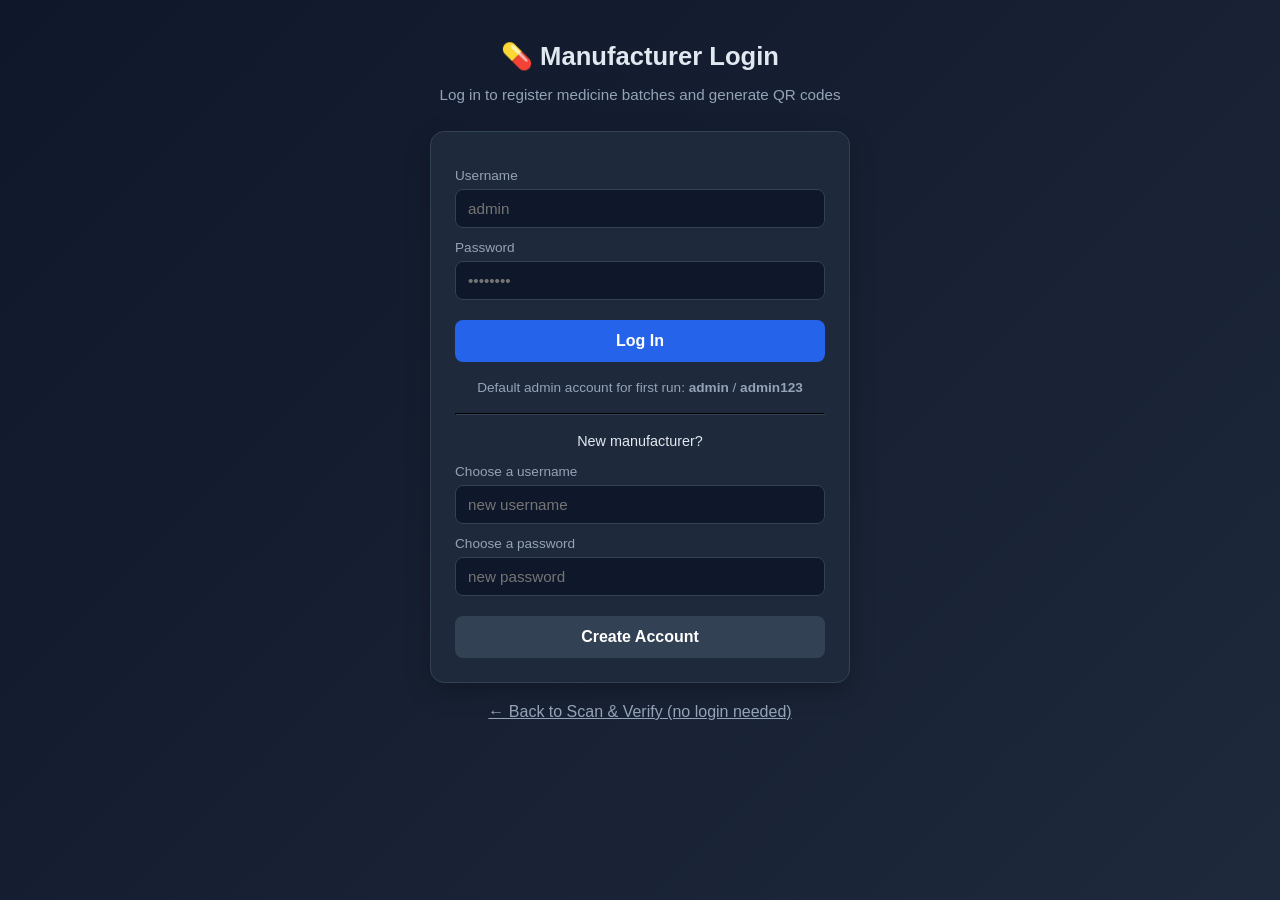
<file: frontend/login.html>
<!DOCTYPE html>
<html lang="en">
<head>
<meta charset="UTF-8" />
<meta name="viewport" content="width=device-width, initial-scale=1.0" />
<title>Fake Medicine Detector — Login</title>
<link rel="stylesheet" href="style.css" />
</head>
<body>
<div class="container" style="max-width:420px;">
    <header>
        <h1>💊 Manufacturer Login</h1>
        <p>Log in to register medicine batches and generate QR codes</p>
    </header>

    <div class="card">
        <label for="username">Username</label>
        <input id="username" placeholder="admin" autocomplete="username" />

        <label for="password">Password</label>
        <input id="password" type="password" placeholder="••••••••" autocomplete="current-password" />

        <button id="loginBtn">Log In</button>
        <p id="errorMsg" style="color:#f87171; margin-top:10px;"></p>

        <p style="text-align:center; margin-top:18px; font-size:0.85rem; color:#94a3b8;">
            Default admin account for first run: <strong>admin</strong> / <strong>admin123</strong>
        </p>

        <hr style="border-color:#334155; margin:18px 0;" />

        <p style="text-align:center; font-size:0.9rem;">New manufacturer?</p>
        <label for="newUsername">Choose a username</label>
        <input id="newUsername" placeholder="new username" />
        <label for="newPassword">Choose a password</label>
        <input id="newPassword" type="password" placeholder="new password" />
        <button id="signupBtn" style="background:#334155;">Create Account</button>
    </div>

    <p style="text-align:center;"><a href="index.html" style="color:#94a3b8;">← Back to Scan &amp; Verify (no login needed)</a></p>
</div>

<script>
const API_BASE = "/api/auth";
const errorMsg = document.getElementById('errorMsg');

function saveSessionAndRedirect(data) {
    localStorage.setItem('token', data.token);
    localStorage.setItem('username', data.username);
    localStorage.setItem('role', data.role);
    window.location.href = 'admin.html';
}

document.getElementById('loginBtn').addEventListener('click', async () => {
    errorMsg.textContent = '';
    const username = document.getElementById('username').value.trim();
    const password = document.getElementById('password').value;

    try {
        const res = await fetch(`${API_BASE}/login`, {
            method: 'POST',
            headers: { 'Content-Type': 'application/json' },
            body: JSON.stringify({ username, password })
        });
        const data = await res.json();

        if (!res.ok) {
            errorMsg.textContent = data.error || 'Login failed';
            return;
        }
        saveSessionAndRedirect(data);
    } catch (err) {
        errorMsg.textContent = 'Could not reach the backend. Is it running on port 8080?';
    }
});

document.getElementById('signupBtn').addEventListener('click', async () => {
    errorMsg.textContent = '';
    const username = document.getElementById('newUsername').value.trim();
    const password = document.getElementById('newPassword').value;

    if (!username || !password) {
        errorMsg.textContent = 'Enter a username and password to sign up';
        return;
    }

    try {
        const res = await fetch(`${API_BASE}/signup`, {
            method: 'POST',
            headers: { 'Content-Type': 'application/json' },
            body: JSON.stringify({ username, password })
        });
        const data = await res.json();

        if (!res.ok) {
            errorMsg.textContent = data.error || 'Signup failed';
            return;
        }
        saveSessionAndRedirect(data);
    } catch (err) {
        errorMsg.textContent = 'Could not reach the backend. Is it running on port 8080?';
    }
});
</script>
</body>
</html>
</file>
<file: frontend/style.css>
* { box-sizing: border-box; }

body {
    margin: 0;
    font-family: 'Segoe UI', Roboto, Arial, sans-serif;
    background: linear-gradient(135deg, #0f172a, #1e293b);
    min-height: 100vh;
    color: #e2e8f0;
    padding: 24px;
}

.container {
    max-width: 720px;
    margin: 0 auto;
}

header {
    text-align: center;
    margin-bottom: 28px;
}

header h1 {
    font-size: 1.6rem;
    margin-bottom: 4px;
}

header p {
    color: #94a3b8;
    font-size: 0.95rem;
}

nav {
    display: flex;
    justify-content: center;
    gap: 10px;
    margin-bottom: 24px;
}

nav a {
    color: #cbd5e1;
    text-decoration: none;
    padding: 8px 16px;
    border-radius: 8px;
    background: #1e293b;
    border: 1px solid #334155;
    font-size: 0.9rem;
}

nav a.active {
    background: #2563eb;
    border-color: #2563eb;
    color: white;
}

.card {
    background: #1e293b;
    border: 1px solid #334155;
    border-radius: 14px;
    padding: 24px;
    margin-bottom: 20px;
    box-shadow: 0 8px 24px rgba(0,0,0,0.25);
}

label {
    display: block;
    font-size: 0.85rem;
    color: #94a3b8;
    margin: 12px 0 6px;
}

input {
    width: 100%;
    padding: 10px 12px;
    border-radius: 8px;
    border: 1px solid #334155;
    background: #0f172a;
    color: #e2e8f0;
    font-size: 0.95rem;
}

input:focus {
    outline: none;
    border-color: #2563eb;
}

button {
    margin-top: 20px;
    width: 100%;
    padding: 12px;
    border: none;
    border-radius: 8px;
    background: #2563eb;
    color: white;
    font-size: 1rem;
    font-weight: 600;
    cursor: pointer;
    transition: background 0.15s;
}

button:hover { background: #1d4ed8; }

.result-box {
    margin-top: 16px;
    padding: 16px;
    border-radius: 10px;
    display: none;
}

.result-box.show { display: block; }

.result-genuine  { background: rgba(34,197,94,0.15); border: 1px solid #22c55e; }
.result-expired  { background: rgba(234,179,8,0.15); border: 1px solid #eab308; }
.result-tampered { background: rgba(249,115,22,0.15); border: 1px solid #f97316; }
.result-fake     { background: rgba(239,68,68,0.15); border: 1px solid #ef4444; }

.status-title { font-size: 1.15rem; font-weight: 700; margin-bottom: 6px; }
.details { margin-top: 10px; font-size: 0.9rem; color: #cbd5e1; line-height: 1.6; }

#reader { border-radius: 10px; overflow: hidden; }

table { width: 100%; border-collapse: collapse; font-size: 0.85rem; }
th, td { padding: 8px 10px; text-align: left; border-bottom: 1px solid #334155; }
th { color: #94a3b8; font-weight: 600; }

.qr-preview { text-align: center; margin-top: 16px; }
.qr-preview img { background: white; padding: 10px; border-radius: 8px; }

.badge {
    display: inline-block;
    padding: 2px 8px;
    border-radius: 6px;
    font-size: 0.75rem;
    font-weight: 600;
}
</file>
